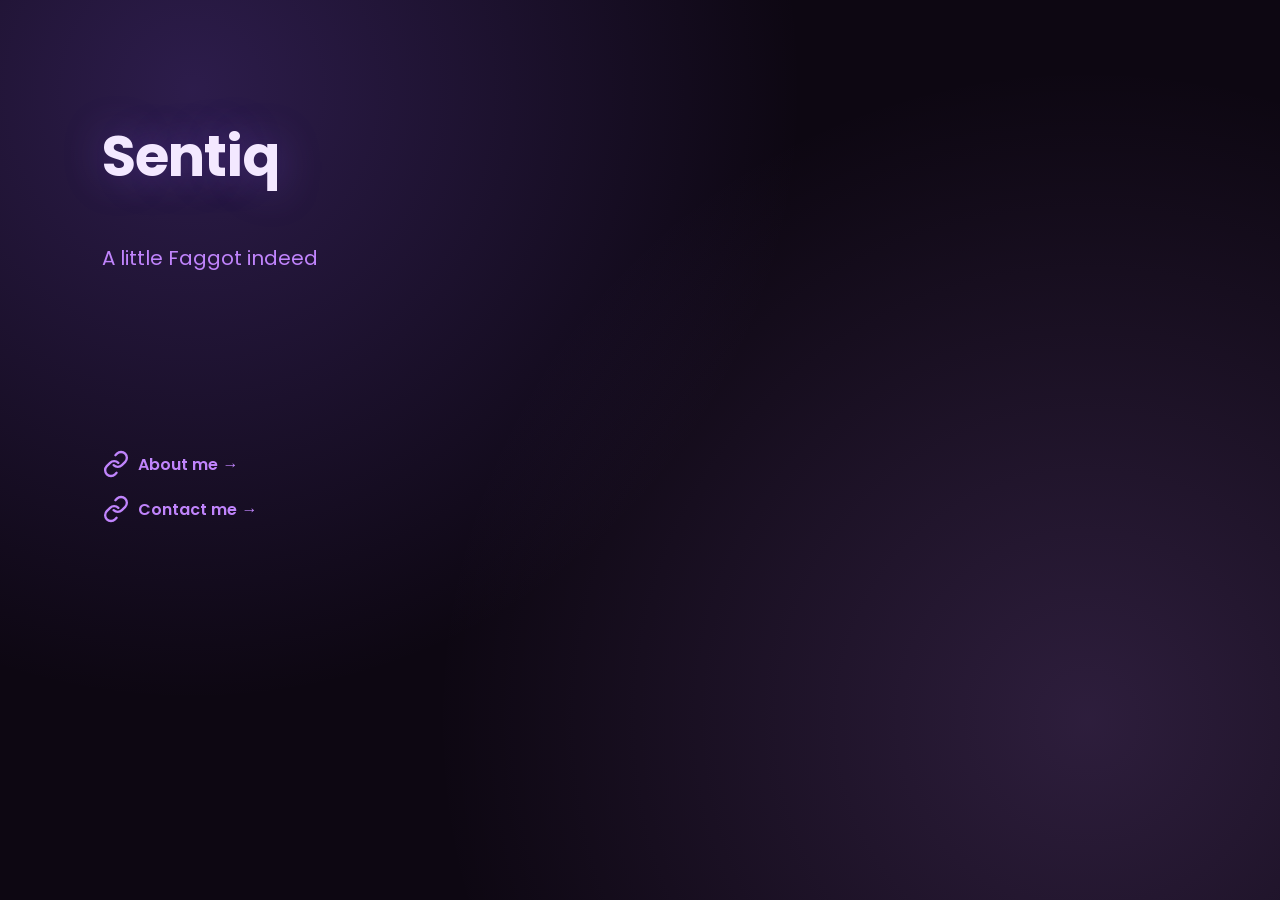
<file: index.html>
<!DOCTYPE html>
<html lang="en">
<head>
<meta charset="UTF-8">
<meta name="viewport" content="width=device-width, initial-scale=1.0">
<title>Site</title>
<link rel="stylesheet" href="assets/site.css">
</head>
<body>
  <div id="canvas"></div>
  <script src="assets/icons.js"></script>
  <script src="assets/site.js"></script>
</body>
</html>
</file>
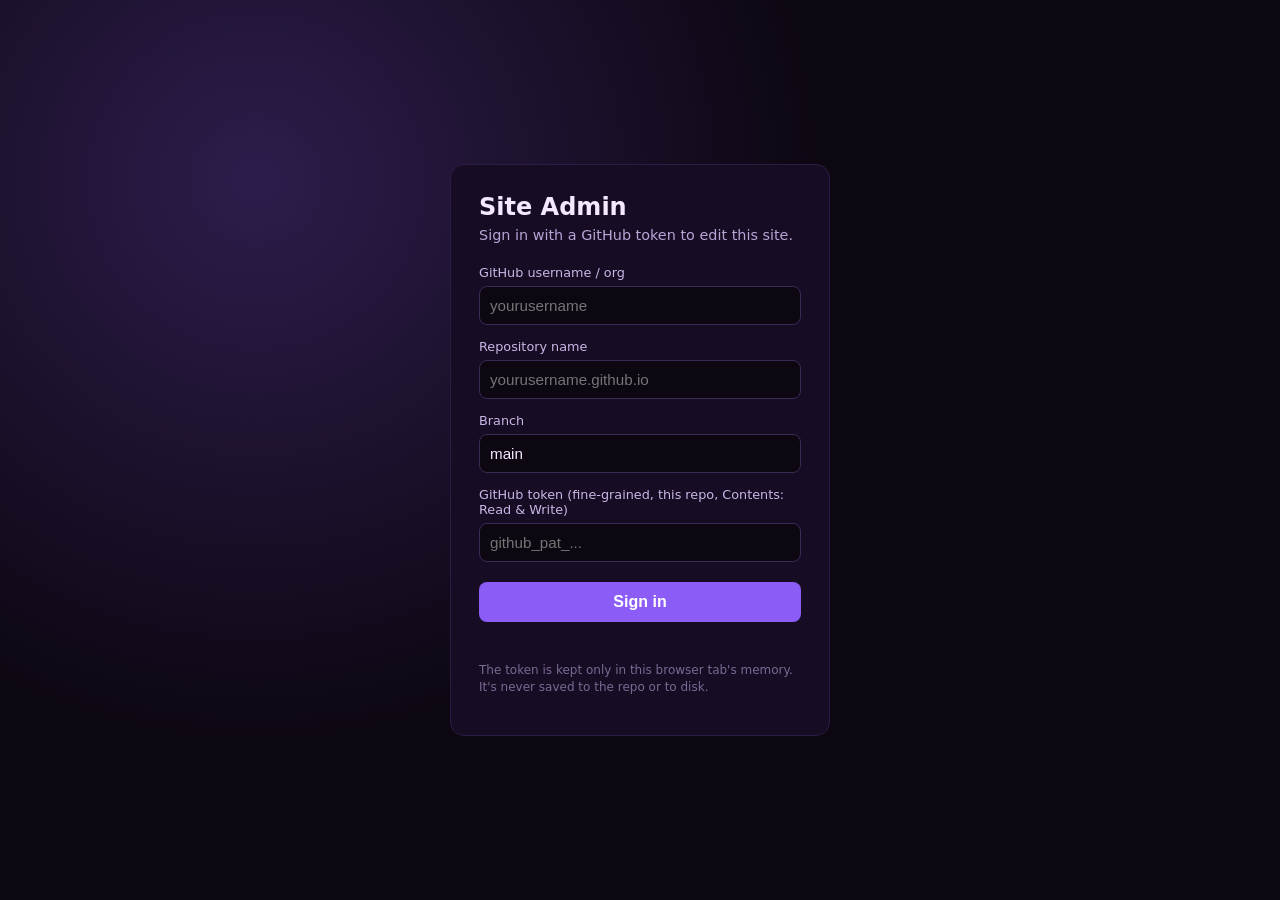
<file: admin/index.html>
<!DOCTYPE html>
<html lang="en">
<head>
<meta charset="UTF-8">
<meta name="viewport" content="width=device-width, initial-scale=1.0">
<title>Admin</title>
<link rel="stylesheet" href="admin.css">
</head>
<body>

  <!-- LOGIN SCREEN -->
  <div id="login-screen" class="login-screen">
    <form id="login-form" class="login-card">
      <h1>Site Admin</h1>
      <p class="sub">Sign in with a GitHub token to edit this site.</p>

      <label>GitHub username / org
        <input type="text" id="f-owner" placeholder="yourusername" autocomplete="off" required>
      </label>
      <label>Repository name
        <input type="text" id="f-repo" placeholder="yourusername.github.io" autocomplete="off" required>
      </label>
      <label>Branch
        <input type="text" id="f-branch" placeholder="main" value="main" autocomplete="off" required>
      </label>
      <label>GitHub token (fine-grained, this repo, Contents: Read & Write)
        <input type="password" id="f-token" placeholder="github_pat_..." autocomplete="off" required>
      </label>

      <button type="submit" id="login-btn">Sign in</button>
      <p class="error" id="login-error"></p>
      <p class="hint">The token is kept only in this browser tab's memory. It's never saved to the repo or to disk.</p>
    </form>
  </div>

  <!-- EDITOR SCREEN -->
  <div id="editor-screen" class="editor-screen hidden">
    <header class="topbar">
      <div class="topbar-left">
        <strong>Admin</strong>
        <select id="page-select"></select>
        <button id="add-page-btn" title="Add page">+ Page</button>
        <button id="rename-page-btn" title="Rename page">Rename</button>
        <button id="delete-page-btn" title="Delete page">Delete page</button>
      </div>
      <div class="topbar-right">
        <span id="save-status" class="save-status"></span>
        <button id="settings-btn">Site settings</button>
        <button id="save-btn" class="primary">Save & Publish</button>
        <a href="../" target="_blank" class="view-link">View site ↗</a>
        <button id="logout-btn">Log out</button>
      </div>
    </header>

    <div class="workspace">
      <aside class="toolbar">
        <button data-add="text">+ Text</button>
        <button data-add="heading">+ Heading</button>
        <button data-add="image">+ Image</button>
        <button data-add="link">+ Link</button>
        <button data-add="icon">+ Icon</button>
      </aside>

      <main class="canvas-wrap">
        <div id="admin-canvas" class="admin-canvas"></div>
      </main>

      <aside id="props-panel" class="props-panel">
        <p class="props-empty">Click an element to edit it.</p>
      </aside>
    </div>
  </div>

  <input type="file" id="image-file-input" accept="image/*" style="display:none">

  <script src="../assets/icons.js"></script>
  <script src="admin.js"></script>
</body>
</html>
</file>
<file: assets/site.css>
:root{
  --bg: #0d0712;
  --primary: #8b5cf6;
  --secondary: #c084fc;
  --text: #f3e8ff;
}

*{box-sizing:border-box;}

html,body{
  margin:0;
  min-height:100%;
  background: radial-gradient(circle at 15% 10%, rgba(139,92,246,0.25), transparent 45%),
              radial-gradient(circle at 85% 80%, rgba(192,132,252,0.18), transparent 50%),
              var(--bg);
  color: var(--text);
  font-family: 'Poppins', sans-serif;
  overflow-x:hidden;
}

#canvas{
  position:relative;
  min-height:100vh;
  width:100%;
  max-width:1400px;
  margin:0 auto;
  padding: 0 4vw;
}

.el{
  position:absolute;
  max-width:90vw;
}

.el h2{
  margin:0;
  line-height:1.1;
  letter-spacing:-0.02em;
  text-shadow: 0 0 40px rgba(139,92,246,0.35);
}

.el p{
  margin:0;
  line-height:1.5;
}

.el img{
  display:block;
  max-width:100%;
  box-shadow: 0 10px 40px rgba(0,0,0,0.5);
}

.el .social-link{
  display:inline-flex;
  align-items:center;
  gap:8px;
  text-decoration:none;
  color: var(--secondary);
  font-weight:600;
  transition: opacity .15s ease, transform .15s ease;
}

.el .social-link:hover{
  opacity:0.75;
  transform: translateY(-2px);
}

.el .icon svg{
  width:28px;
  height:28px;
  display:block;
}

.el-icon .icon svg{
  width:32px;
  height:32px;
}

.link-label{
  font-size:1rem;
}

@media (max-width: 640px){
  .el{ max-width: 92vw; }
}
</file>
<file: admin/admin.css>
*{box-sizing:border-box;}
html,body{margin:0;height:100%;font-family:'Segoe UI',system-ui,sans-serif;background:#0d0712;color:#f3e8ff;}
.hidden{display:none !important;}

/* ---- Login ---- */
.login-screen{min-height:100vh;display:flex;align-items:center;justify-content:center;
  background: radial-gradient(circle at 20% 20%, rgba(139,92,246,0.25), transparent 45%), #0d0712;}
.login-card{width:100%;max-width:380px;padding:28px;background:#160d24;border:1px solid #2c1c44;border-radius:14px;}
.login-card h1{margin:0 0 6px;font-size:1.5rem;}
.login-card .sub{margin:0 0 22px;color:#b9a4d6;font-size:.9rem;}
.login-card label{display:block;font-size:.8rem;color:#c9b6e6;margin-bottom:14px;}
.login-card input{width:100%;margin-top:6px;padding:10px;border-radius:8px;border:1px solid #3a2a55;
  background:#0d0712;color:#f3e8ff;font-size:.95rem;}
.login-card input:focus{outline:none;border-color:#8b5cf6;}
.login-card button{width:100%;padding:11px;border:none;border-radius:8px;background:#8b5cf6;color:#fff;
  font-size:1rem;font-weight:600;cursor:pointer;margin-top:6px;}
.login-card button:hover{background:#7c3aed;}
.login-card button:disabled{opacity:.6;cursor:default;}
.error{color:#f87171;font-size:.85rem;min-height:1.2em;margin:10px 0 0;}
.hint{font-size:.75rem;color:#7a6a93;margin-top:14px;line-height:1.4;}

/* ---- Editor shell ---- */
.editor-screen{display:flex;flex-direction:column;height:100vh;}
.topbar{display:flex;align-items:center;justify-content:space-between;padding:10px 16px;
  background:#160d24;border-bottom:1px solid #2c1c44;flex-wrap:wrap;gap:8px;}
.topbar-left,.topbar-right{display:flex;align-items:center;gap:8px;flex-wrap:wrap;}
.topbar select, .topbar button, .topbar .view-link{
  background:#241536;color:#f3e8ff;border:1px solid #3a2a55;border-radius:6px;
  padding:7px 10px;font-size:.85rem;cursor:pointer;text-decoration:none;}
.topbar button:hover, .topbar select:hover{border-color:#8b5cf6;}
.topbar button.primary{background:#8b5cf6;border-color:#8b5cf6;font-weight:600;}
.topbar button.primary:hover{background:#7c3aed;}
.save-status{font-size:.8rem;color:#9d86bb;min-width:80px;}

.workspace{flex:1;display:flex;overflow:hidden;}
.toolbar{width:130px;padding:14px 10px;background:#120a1d;border-right:1px solid #2c1c44;
  display:flex;flex-direction:column;gap:8px;}
.toolbar button{background:#241536;color:#f3e8ff;border:1px solid #3a2a55;border-radius:6px;
  padding:9px 6px;font-size:.82rem;cursor:pointer;}
.toolbar button:hover{border-color:#8b5cf6;}

.canvas-wrap{flex:1;overflow:auto;background:#0d0712;padding:20px;}
.admin-canvas{position:relative;min-height:900px;width:100%;max-width:1400px;margin:0 auto;
  background:radial-gradient(circle at 15% 10%, rgba(139,92,246,0.22), transparent 45%),
             radial-gradient(circle at 85% 80%, rgba(192,132,252,0.16), transparent 50%), #100819;
  border:1px dashed #3a2a55;border-radius:10px;}

.admin-el{position:absolute;cursor:move;padding:4px;border:1px solid transparent;border-radius:6px;
  max-width:90%;}
.admin-el:hover{border-color:#5b3d8a;}
.admin-el.selected{border-color:#8b5cf6;box-shadow:0 0 0 2px rgba(139,92,246,0.35);}
.admin-el h2,.admin-el p{margin:0;pointer-events:none;}
.admin-el img{max-width:100%;display:block;pointer-events:none;}
.admin-el .social-link{display:inline-flex;align-items:center;gap:8px;pointer-events:none;font-weight:600;}
.admin-el .icon svg{width:28px;height:28px;display:block;}

.props-panel{width:280px;background:#160d24;border-left:1px solid #2c1c44;padding:16px;overflow-y:auto;}
.props-empty{color:#7a6a93;font-size:.85rem;}
.props-panel h3{margin:0 0 14px;font-size:1rem;}
.props-panel label{display:block;font-size:.78rem;color:#c9b6e6;margin-bottom:12px;}
.props-panel input[type=text],.props-panel input[type=number],.props-panel input[type=url],
.props-panel textarea, .props-panel select{
  width:100%;margin-top:5px;padding:8px;border-radius:6px;border:1px solid #3a2a55;
  background:#0d0712;color:#f3e8ff;font-size:.85rem;}
.props-panel input[type=color]{width:100%;height:34px;margin-top:5px;border:1px solid #3a2a55;
  border-radius:6px;background:#0d0712;padding:2px;}
.props-panel textarea{resize:vertical;min-height:60px;}
.props-panel .checkbox-row{display:flex;align-items:center;gap:8px;}
.props-panel .checkbox-row input{width:auto;margin:0;}
.props-panel .danger{width:100%;padding:9px;border:1px solid #7f1d1d;background:#2a0f0f;color:#fca5a5;
  border-radius:6px;cursor:pointer;margin-top:6px;}
.props-panel .danger:hover{background:#3a1414;}
.props-panel .upload-btn{width:100%;padding:9px;border:1px solid #3a2a55;background:#241536;
  color:#f3e8ff;border-radius:6px;cursor:pointer;margin-top:4px;}

/* settings modal reuses props-panel styling via inline JS-built form in a floating card */
.modal-backdrop{position:fixed;inset:0;background:rgba(0,0,0,0.6);display:flex;align-items:center;
  justify-content:center;z-index:50;}
.modal-card{width:320px;background:#160d24;border:1px solid #2c1c44;border-radius:12px;padding:20px;}
.modal-card h3{margin-top:0;}
.modal-card label{display:block;font-size:.8rem;color:#c9b6e6;margin-bottom:12px;}
.modal-card input[type=color]{width:100%;height:34px;border:1px solid #3a2a55;border-radius:6px;
  background:#0d0712;}
.modal-card select{width:100%;padding:8px;border-radius:6px;border:1px solid #3a2a55;background:#0d0712;color:#f3e8ff;}
.modal-actions{display:flex;gap:8px;margin-top:16px;}
.modal-actions button{flex:1;padding:9px;border-radius:6px;border:1px solid #3a2a55;background:#241536;
  color:#f3e8ff;cursor:pointer;}
.modal-actions button.primary{background:#8b5cf6;border-color:#8b5cf6;font-weight:600;}
</file>
